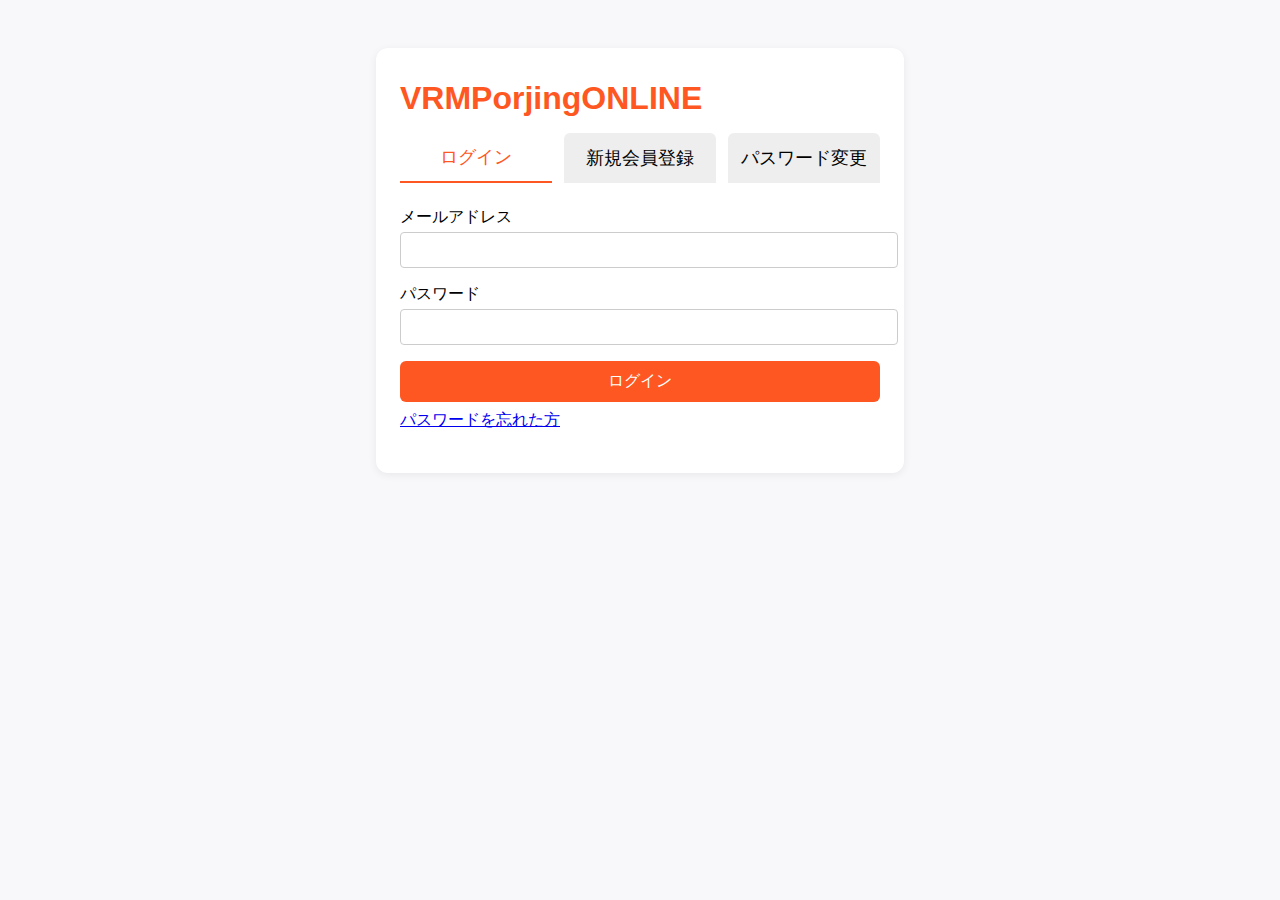
<file: index.html>
<!DOCTYPE html>
<html lang="ja">
<head>
  <meta charset="UTF-8">
  <title>VRMPorjingONLINE ログイン</title>
  <meta name="viewport" content="width=device-width,initial-scale=1">
  <style>
    body { font-family: sans-serif; background: #f8f8fb; margin: 0; }
    .container { max-width: 480px; margin: 48px auto; background: #fff; border-radius: 12px; box-shadow: 0 2px 8px #0001; padding: 32px 24px; }
    .logo { font-weight: bold; font-size: 2em; color: #ff5722; margin-bottom: 16px; }
    .tabs { display: flex; gap: 12px; margin-bottom: 24px; }
    .tabs button { flex: 1; padding: 12px 0; border: none; border-radius: 6px 6px 0 0; background: #eee; font-size: 1.1em; cursor: pointer; }
    .tabs button.active { background: #fff; border-bottom: 2px solid #ff5722; color: #ff5722; }
    .form-row { margin-bottom: 16px; }
    label { display: block; margin-bottom: 4px; }
    input[type="text"], input[type="password"], input[type="email"], input[type="tel"] {
      width: 100%; padding: 8px; font-size: 1em; border-radius: 4px; border: 1px solid #ccc;
    }
    .actions { display: flex; gap: 8px; margin-top: 16px; }
    button.primary { background: #ff5722; color: #fff; border: none; padding: 10px 0; border-radius: 6px; font-size: 1em; width: 100%; cursor: pointer; }
    button.secondary { background: #eee; color: #333; border: none; padding: 8px 0; border-radius: 6px; }
    .error { color: #d32f2f; margin-top: 10px; }
    .message { color: #388e3c; margin-top: 10px; }
  </style>
  <!-- Google Identity Services -->
  <script src="https://accounts.google.com/gsi/client" async defer></script>
</head>
<body>
<div class="container">
  <div class="logo">VRMPorjingONLINE</div>
  <div class="tabs">
    <button id="tab-login" class="active" onclick="showPanel('login')">ログイン</button>
    <button id="tab-register" onclick="showPanel('register')">新規会員登録</button>
    <button id="tab-reset" onclick="showPanel('reset')">パスワード変更</button>
  </div>

  <!-- ログイン -->
  <!-- <form id="panel-login" onsubmit="return login(event)">一旦読み込まない-->
    <form id="panel-login" onsubmit="return demoLogin(event)">
    <div class="form-row">
      <label for="login-email">メールアドレス</label>
      <input type="email" id="login-email" required autocomplete="username">
    </div>
    <div class="form-row">
      <label for="login-password">パスワード</label>
      <input type="password" id="login-password" required autocomplete="current-password">
    </div>
    <div class="actions">
      <button type="submit" class="primary">ログイン</button>
    </div>
    <div style="margin-top:8px;">
      <a href="#" onclick="showPanel('reset'); event.preventDefault();">パスワードを忘れた方</a>
    </div>
    <div id="login-error" class="error"></div>
  </form>

  <!-- 新規登録 -->
  <form id="panel-register" style="display:none;" onsubmit="return register(event)">
    <div class="form-row">
      <label for="register-email">メールアドレス</label>
      <input type="email" id="register-email" required autocomplete="username">
    </div>
    <div class="form-row">
      <label for="register-profile">電話番号など</label>
      <input type="tel" id="register-profile" required autocomplete="tel">
    </div>
    <div class="form-row">
      <label for="register-password">パスワード</label>
      <input type="password" id="register-password" required autocomplete="new-password">
    </div>
    <div class="actions">
      <button type="submit" class="primary">新規登録</button>
      <button type="button" class="secondary" onclick="showPanel('login')">戻る</button>
    </div>
    <div id="register-error" class="error"></div>
    <div id="register-msg" class="message"></div>
  </form>

  <!-- パスワード変更 -->
  <form id="panel-reset" style="display:none;" onsubmit="return changePassword(event)">
    <div class="form-row">
      <label for="reset-email">メールアドレス</label>
      <input type="email" id="reset-email" required autocomplete="username">
    </div>
    <div class="form-row">
      <label for="reset-old-password">現在のパスワード</label>
      <input type="password" id="reset-old-password" required autocomplete="current-password">
    </div>
    <div class="form-row">
      <label for="reset-new-password">新しいパスワード</label>
      <input type="password" id="reset-new-password" required autocomplete="new-password">
    </div>
    <div class="actions">
      <button type="submit" class="primary">パスワード更新</button>
      <button type="button" class="secondary" onclick="showPanel('login')">戻る</button>
    </div>
    <div style="margin-top:8px;">
      <a href="#" onclick="sendForgotPassword(); event.preventDefault();">パスワードを忘れた方</a>
    </div>
    <div id="reset-error" class="error"></div>
    <div id="reset-msg" class="message"></div>
  </form>
</div>

<script>
let currentPanel = "login";
function showPanel(panel) {
  ["login", "register", "reset"].forEach(p => {
    document.getElementById("panel-" + p).style.display = (p === panel) ? "" : "none";
    document.getElementById("tab-" + p).classList.toggle("active", p === panel);
  });
  // エラーメッセージ等リセット
  ["login-error", "register-error", "register-msg", "reset-error", "reset-msg"].forEach(id => {
    const el = document.getElementById(id);
    if (el) el.textContent = "";
  });
  currentPanel = panel;

  // 新規登録パネル表示時にGoogle認証を自動起動
  if (panel === "register") {
    handleGoogleSignUp();
  }
}

// APIサーバーのURL
const API_URL = "https://your-api-server.example.com/api/login";

// ログインAPIへのリクエスト（true/falseが返る想定）
async function callLoginApi(...args) {
  try {
    const res = await fetch(API_URL, {
      method: "POST",
      headers: { "Content-Type": "application/json" },
      body: JSON.stringify(args)
    });
    if (!res.ok) return false;
    const result = await res.json();
    // サーバーが { result: true } or { result: false } を返す前提
    return !!result.result;
  } catch (e) {
    return false;
  }
}

// ログイン
async function login(event) {
  event.preventDefault();
  const email = document.getElementById("login-email").value.trim();
  const password = document.getElementById("login-password").value;
  const errEl = document.getElementById("login-error");
  errEl.textContent = "";

  const ok = await callLoginApi(email, password, "", "");
  if (ok) {
    sessionStorage.setItem("myapp_token", Math.floor(Math.random()*1e8).toString());
    window.location.href = "Main.html";
  } else {
    sessionStorage.clear(); // false時にsessionStorageを空にする
    errEl.textContent = "ログインに失敗しました";
  }
}

function demoLogin(event) {
  event.preventDefault();
  sessionStorage.setItem("myapp_token", Math.floor(100000 + Math.random() * 900000).toString());
  window.location.href = "Main.html";
}

  
// 新規登録
async function register(event) {
  event.preventDefault();
  const errEl = document.getElementById("register-error");
  const msgEl = document.getElementById("register-msg");
  errEl.textContent = "";
  msgEl.textContent = "";

  // Google認証で取得した値があればそれを優先
  let email = document.getElementById("register-email").value.trim();
  let profile = document.getElementById("register-profile").value.trim();
  if (window.googleProfile) {
    if (window.googleProfile.email) email = window.googleProfile.email;
    if (window.googleProfile.phoneNumber) profile = window.googleProfile.phoneNumber;
  }

  const password = document.getElementById("register-password").value;

  const ok = await callLoginApi(email, password, profile, "登録");
  if (ok) {
    sessionStorage.setItem("myapp_token", Math.floor(100000 + Math.random() * 900000).toString());
    window.location.href = "Main.html";
  } else {
    sessionStorage.clear(); // false時にsessionStorageを空にする
    errEl.textContent = "アカウント作成に失敗しました";
  }
}

// パスワード変更
async function changePassword(event) {
  event.preventDefault();
  const email = document.getElementById("reset-email").value.trim();
  const oldpass = document.getElementById("reset-old-password").value;
  const newpass = document.getElementById("reset-new-password").value;
  const errEl = document.getElementById("reset-error");
  const msgEl = document.getElementById("reset-msg");
  errEl.textContent = "";
  msgEl.textContent = "";

  const ok = await callLoginApi(email, oldpass, newpass, "変更");
  if (ok) {
    sessionStorage.setItem("myapp_token", Math.floor(100000 + Math.random()*900000).toString());
    window.location.href = "Main.html";
  } else {
    sessionStorage.clear(); // false時にsessionStorageを空にする
    errEl.textContent = "パスワード変更に失敗しました";
  }
}

// パスワードを忘れた方
async function sendForgotPassword() {
  const email = document.getElementById("reset-email").value.trim();
  const msgEl = document.getElementById("reset-msg");
  const errEl = document.getElementById("reset-error");
  errEl.textContent = "";
  msgEl.textContent = "";

  if (!email) {
    errEl.textContent = "メールアドレスを入力してください";
    return;
  }
  const ok = await callLoginApi(email, "", "", "");
  if (ok) {
    msgEl.textContent = "パスワードをメールで送信しました";
  } else {
    sessionStorage.clear(); // false時にsessionStorageを空にする
    errEl.textContent = "パスワード送信に失敗しました";
  }
}

// Google認証ダイアログを起動
function handleGoogleSignUp() {
  google.accounts.id.initialize({
    client_id: "341073342979-5r5ls7lo6sddcl4mrh3kbvm45mk4hiks.apps.googleusercontent.com",
    callback: handleGoogleSignIn
  });
  google.accounts.id.prompt();
}

// Google認証コールバック
function handleGoogleSignIn(response) {
  const data = parseJwt(response.credential);
  window.googleProfile = {
    email: data.email || "",
    phoneNumber: data.phone_number || ""
  };
  document.getElementById("register-email").value = window.googleProfile.email;
  if (window.googleProfile.phoneNumber) {
    document.getElementById("register-profile").value = window.googleProfile.phoneNumber;
  }
}

// JWTデコード
function parseJwt(token) {
  try {
    const base64Url = token.split('.')[1];
    const base64 = atob(base64Url.replace(/-/g, '+').replace(/_/g, '/'));
    const jsonPayload = decodeURIComponent(
      Array.prototype.map.call(base64, function(c) {
        return '%' + ('00' + c.charCodeAt(0).toString(16)).slice(-2);
      }).join('')
    );
    return JSON.parse(jsonPayload);
  } catch (e) {
    return {};
  }
}
</script>
</body>
</html>
</file>
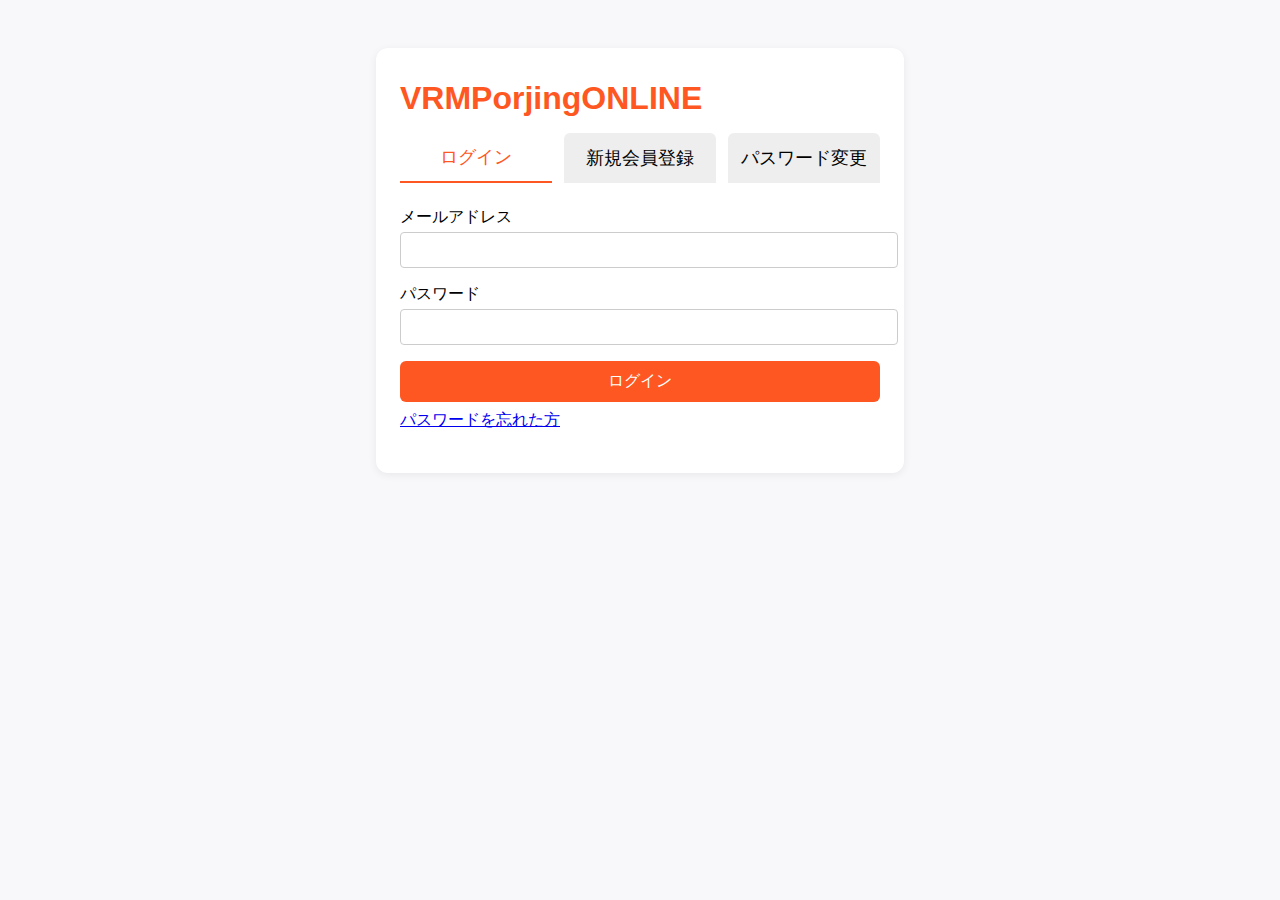
<file: Main.html>
<!DOCTYPE html>
<html lang="ja">
  <head>
    <meta charset="UTF-8" />
    <link rel="icon" type="image/svg+xml" href="favicon.svg" />
    <meta name="viewport" content="width=device-width, initial-scale=1.0" />
    <title>VRMPosing+DollcreationONLINE</title>
    <meta
      name="description"
      content="VRMPosing+DollcreationONLINEはブラウザ上でVRMアバターのポーズ編集や、背景透過画像の撮影やポーズさせたVRMファイルのフィギュア化がお手軽に出来るWebアプリケーションです。"
    />
    <script type="module" crossorigin src="assets/index-5e29ee16.js"></script>
    <link rel="stylesheet" href="assets/mainindex.css">
    <link rel="manifest" href="manifest.webmanifest">
  </head>
  <body>
    <div id="root"></div>
    <script>
      // myapp_tokenがなければIndex.htmlにリダイレクト
      if (!sessionStorage.getItem("myapp_token")) {
        window.location.href = "index.html";
      }
      // 何もしない場合はこのまま
    </script>
  </body>
</html>
</file>
<file: assets/mainindex.css>
body{margin:0;max-height:100vh}
</file>
